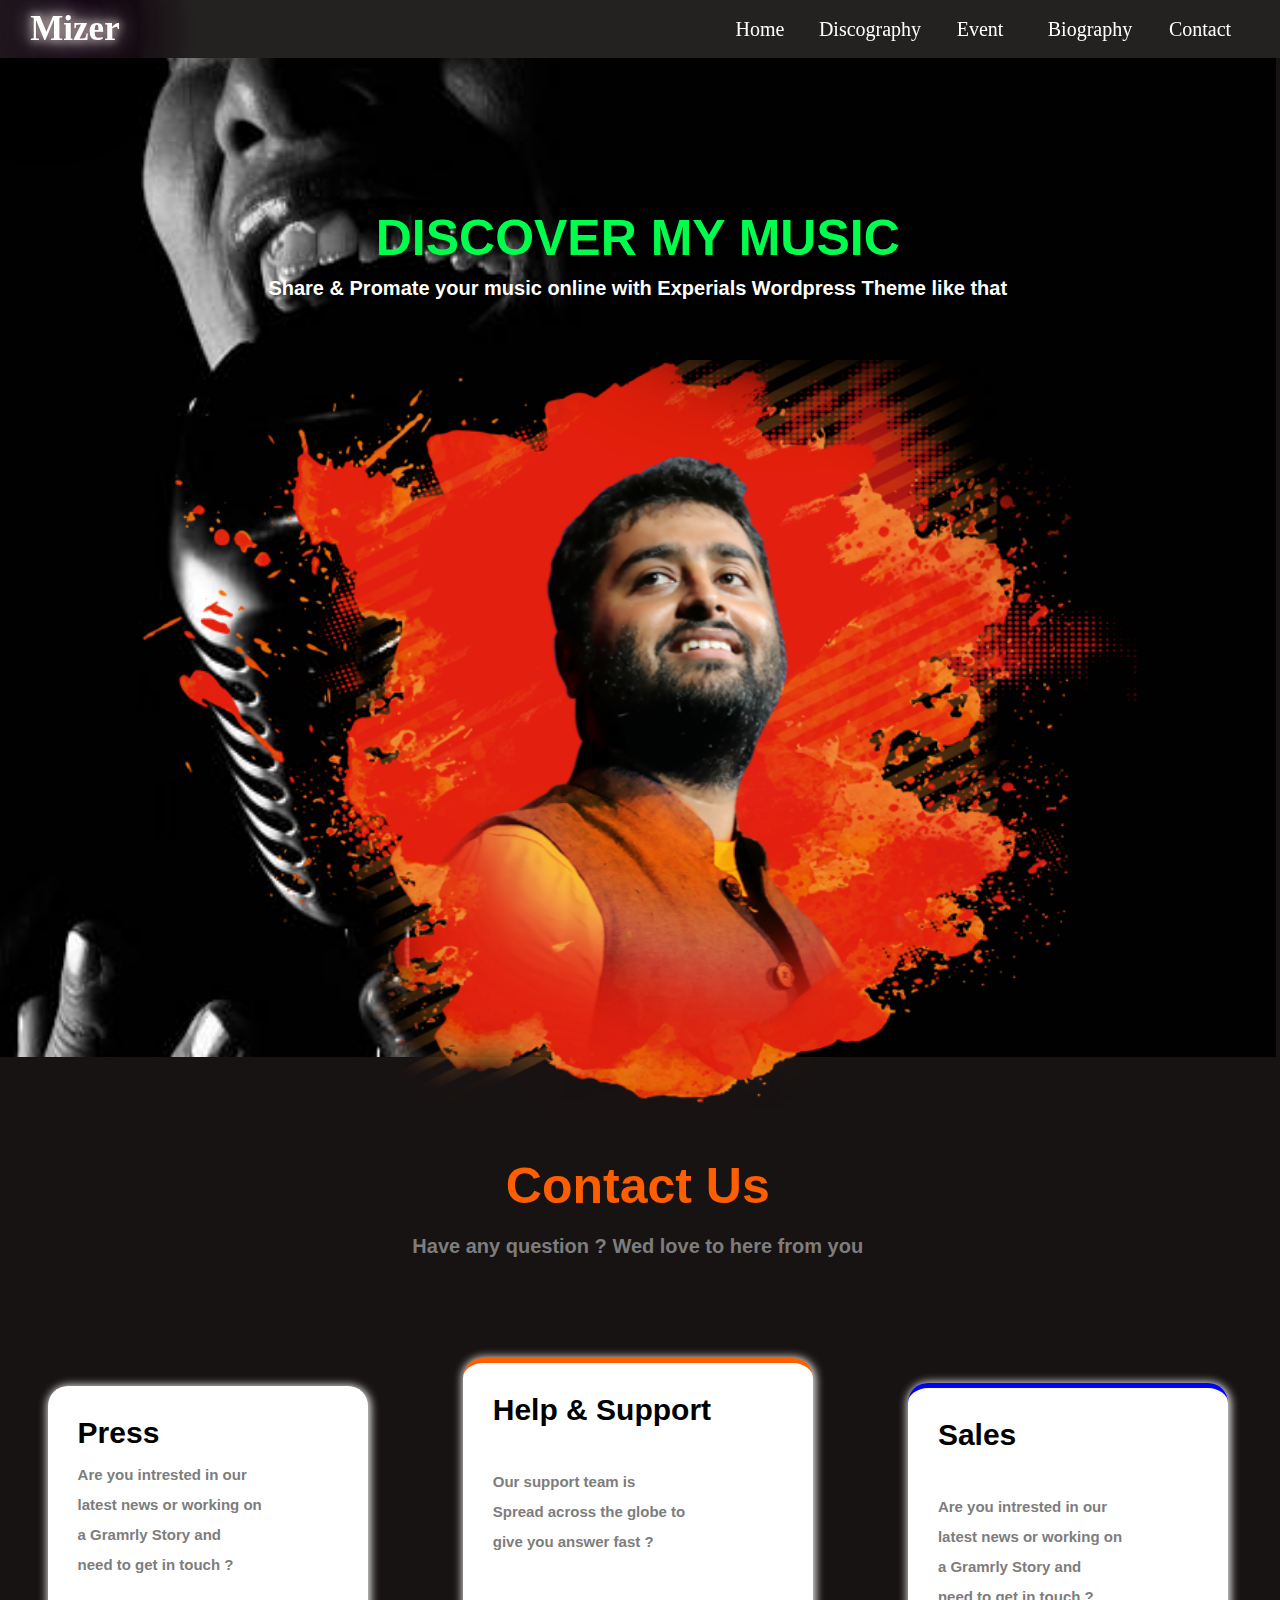
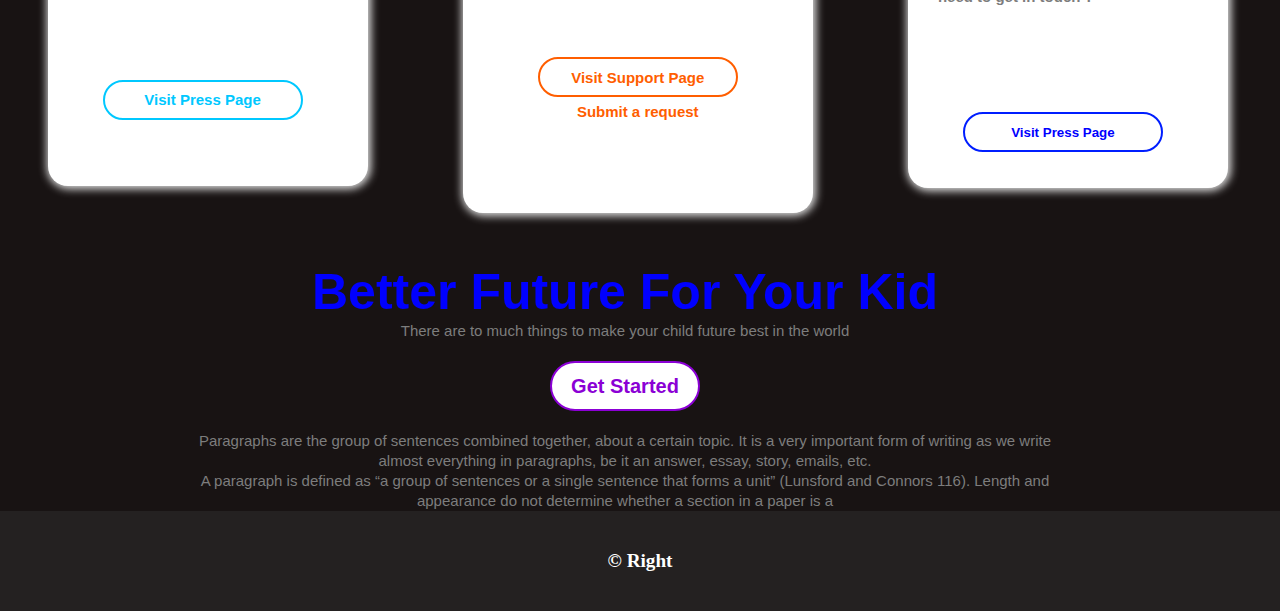
<file: index.html>
<!DOCTYPE html>
<html lang="en">

<head>
    <meta charset="UTF-8">
    <meta http-equiv="X-UA-Compatible" content="IE=edge">
    <meta name="viewport" content="width=device-width, initial-scale=1.0">
    <title>Mizer</title>
    
    <link rel="stylesheet" href="home.css">
    <link rel="stylesheet" href="responsive.css">
</head>

<body>
    <header>
        <div class="nav">
            <div class="bar">
                <div class="logo">
                    <a href="index.html">
                        <h1>Mizer</h1>
                    </a>
                </div>
                <div class="options">
                    <ul>
                        <li><a href="index.html">Home</a></li>
                        <li><a href="discography.html">Discography</a></li>
                        <li><a href="event.html">Event</a></li>
                        <li><a href="biography.html">Biography</a></li>
                        <li><a href="contact.html">Contact</a></li>
                    </ul>
                </div>
            </div>
        </div>
    </header>
    <main>
        <div class="bg">
            <div class="back">
            <div class="textarea">
                <div class="text1">DISCOVER MY MUSIC
                    <div class="smalltext">
                        <p>Share & Promate your music online with Experials Wordpress Theme like that</p>
                    </div>
                </div>
            </div>
            <div class="image">
                <img src="images/its for you miscoder.png" alt="" width="1000px">
            </div>
        </div>
            <div class="contact">
                <h1>Contact Us</h1>

                <h3>Have any question ? Wed love to here from you</h3>

                <div class="const">
                    <div class="sugession1">
                        <h1>Press</h1>
                        <p>Are you intrested in our <br>latest news or working on <br>
                            a Gramrly Story and <br>need to get in touch ?
                        </p>
                        <button class="visit-press"> Visit Press Page</button>
                    </div>
                    <div class="sugession2">
                        <h1>Help & Support</h1>
                        <p>Our support team is <br>
                            Spread across the globe to <br>give you answer fast ?
                        </p>
                        <button class="visit-press"> Visit Support Page</button>
                        <p>Submit a request</p>

                    </div>
                    <div class="sugession3">
                        <h1>Sales</h1>
                        <p>Are you intrested in our <br>latest news or working on <br>
                            a Gramrly Story and <br>need to get in touch ?
                        </p>
                        <button class="visit-press"> Visit Press Page</button>
                    </div>
                </div>
            </div>
            <div class="future">
                <h1>Better Future For Your Kid </h1>
                <p>There are to much things to make your child future best in the world</p>
                <button> Get Started</button>
                <p>
                    Paragraphs are the group of sentences combined together, about a certain topic. It is a very
                    important
                    form of writing as we write almost everything in paragraphs, be it an answer, essay, story, emails,
                    etc.
                    <br>
                    A paragraph is defined as “a group of sentences or a single sentence that forms a unit” (Lunsford
                    and
                    Connors 116). Length and appearance do not determine whether a section in a paper is a <br>

                </p>
            </div>
        </div>
       
    </main>
    <footer><h4>
        © Right
    </h4>
    </footer>
</body>

</html>
</file>
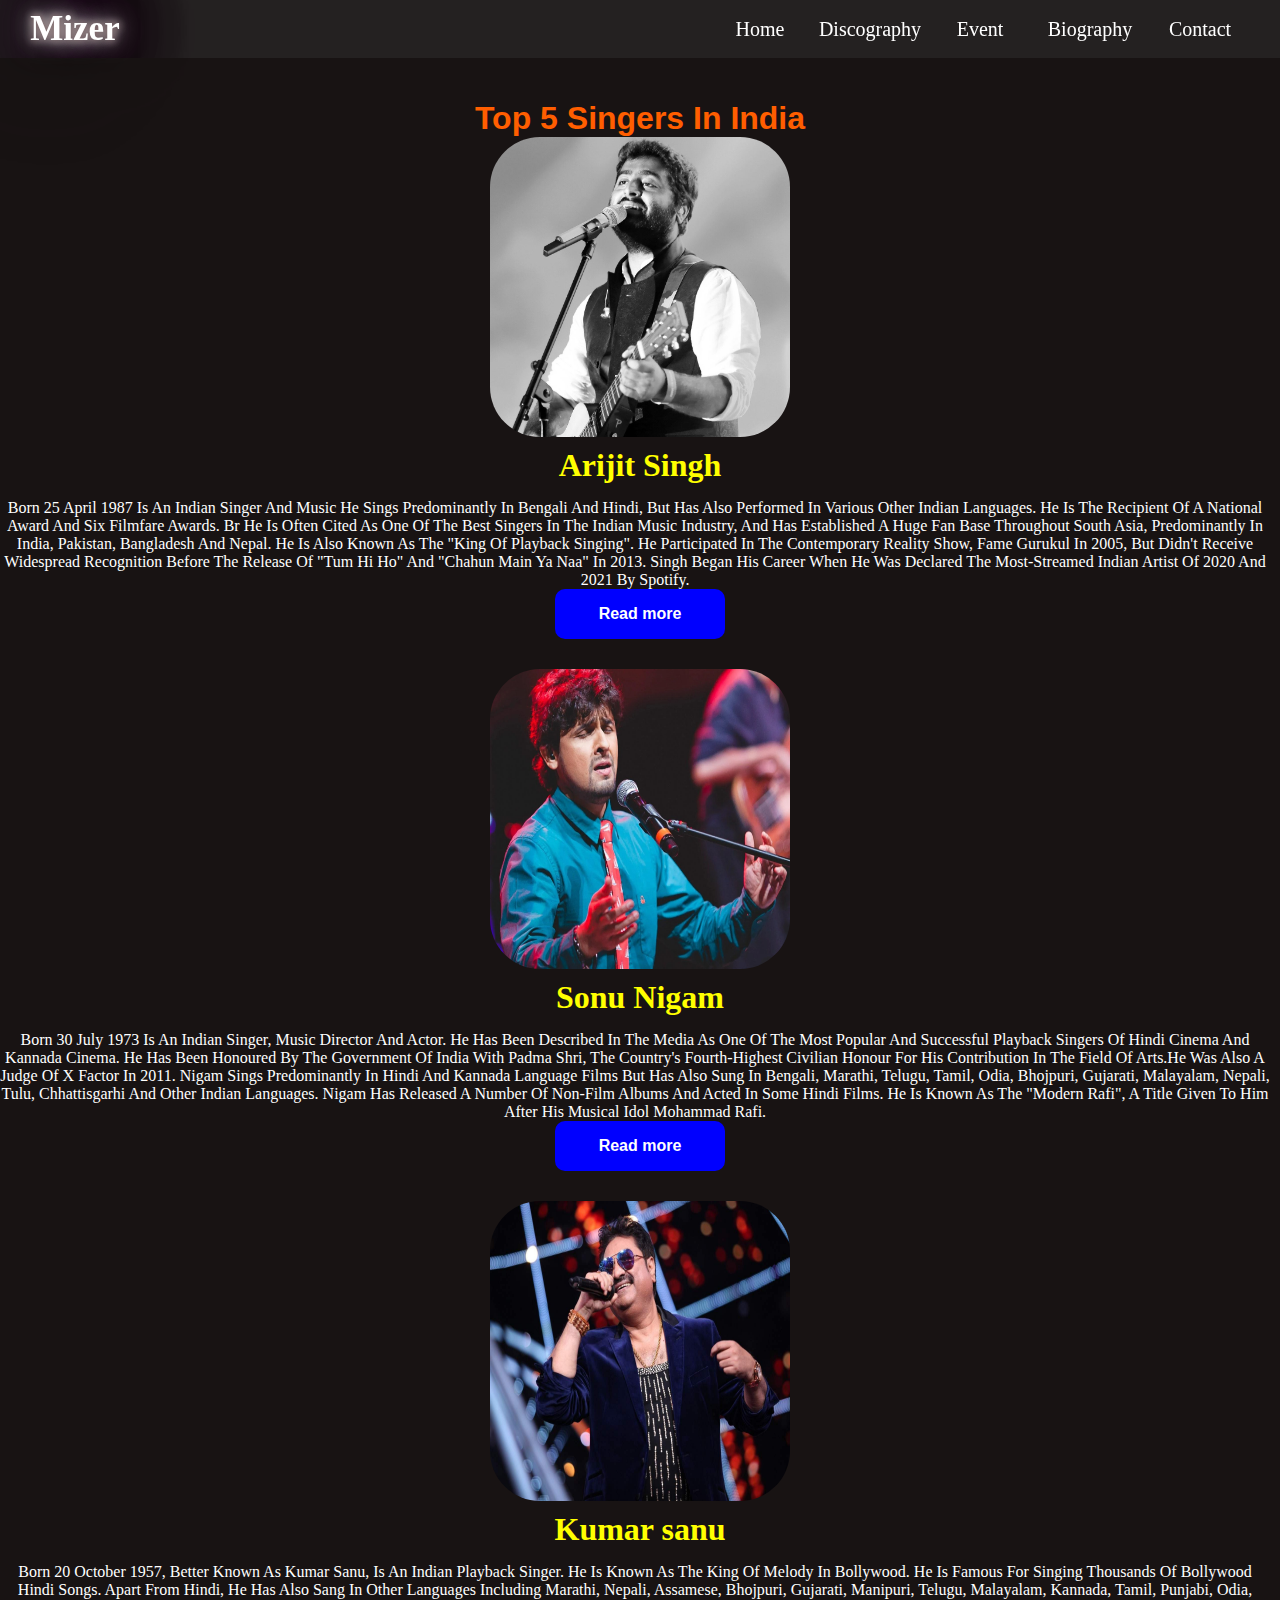
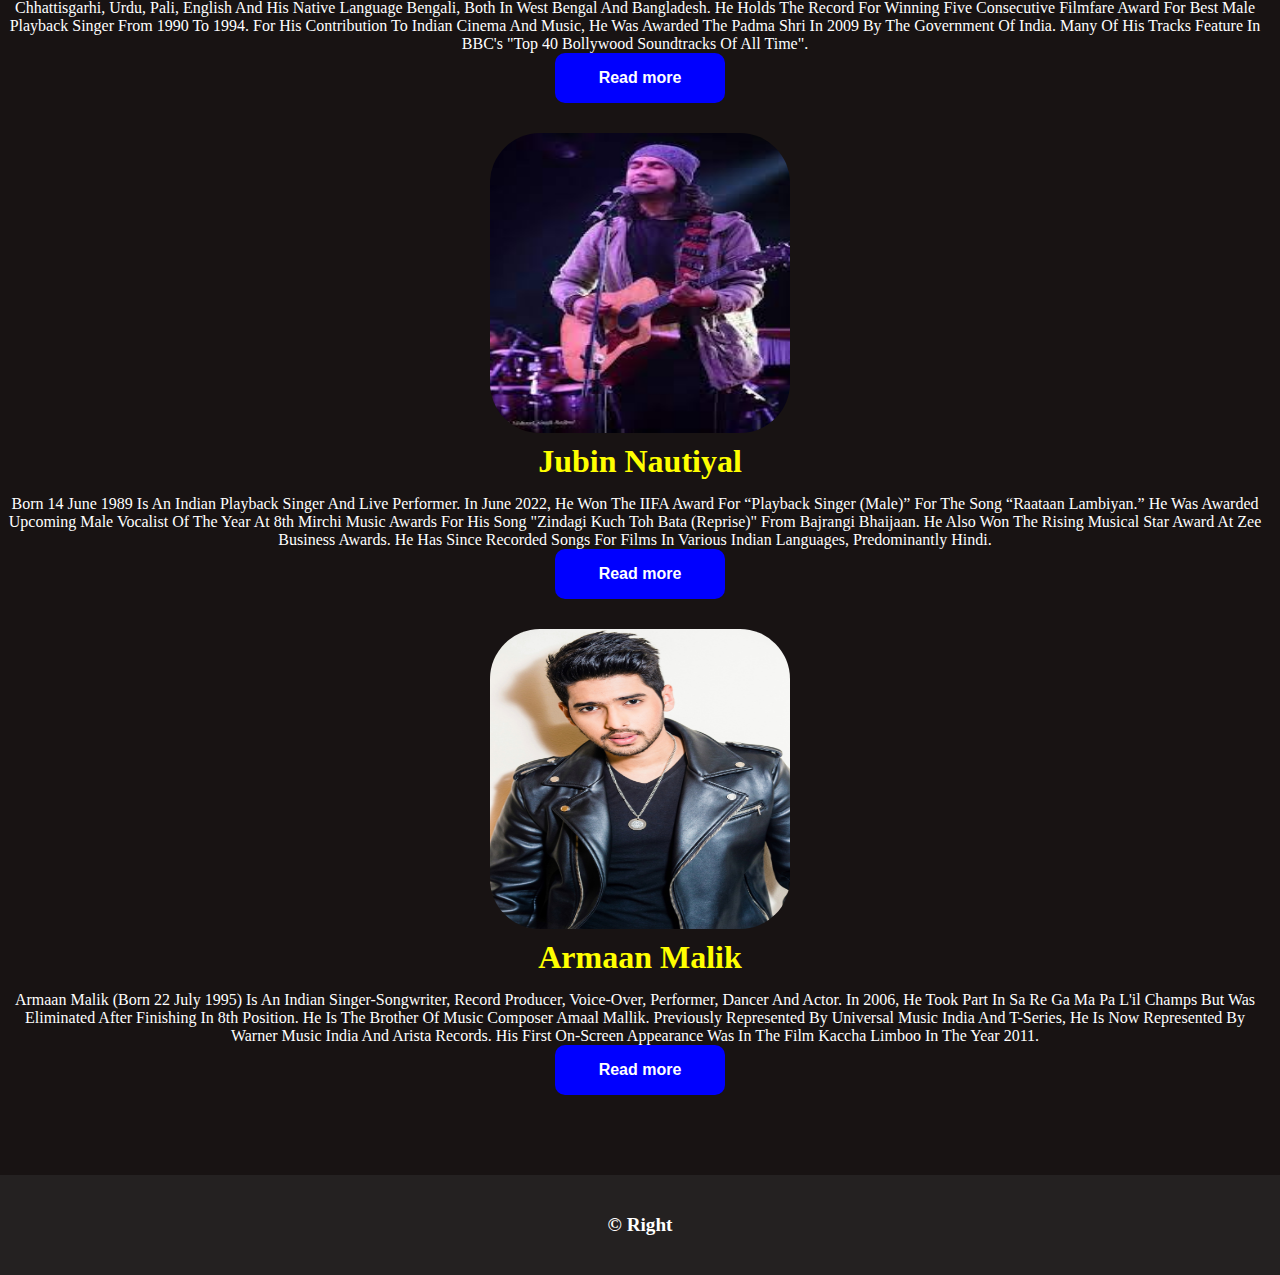
<file: biography.html>
<!DOCTYPE html>
<html lang="en">

<head>
    <meta charset="UTF-8">
    <meta http-equiv="X-UA-Compatible" content="IE=edge">
    <meta name="viewport" content="width=device-width, initial-scale=1.0">
    <title> Mizer</title>

    <link rel="stylesheet" href="biography.css">
    <link rel="stylesheet" href="responsive.css">
</head>

<body>
    <header>
        <div class="nav">
            <div class="bar">
                <div class="logo">
                    <a href="home.html">
                        <h1>Mizer</h1>
                    </a>
                </div>
                <div class="options">
                    <ul>
                        <li><a href="home.html">Home</a></li>
                        <li><a href="discography.html">Discography</a></li>
                        <li><a href="event.html">Event</a></li>
                        <li><a href="biography.html">Biography</a></li>
                        <li><a href="contact.html">Contact</a></li>
                    </ul>
                </div>
            </div>
        </div>
    </header>
    <main>

        <div class="m">
            <h1> Top 5 Singers In India </h1>
        </div>

        <div class="main">
            <div class="maincontext">
                <div class="indian">
                    <div class="box1">
                        <img src="images/Arijit singh 1.jpg" alt="">
                    </div>
                    <div class="box2">
                        <h1>Arijit Singh</h1>
                        <p> born 25 April 1987 is an Indian singer and music He sings predominantly in Bengali and
                            Hindi,
                            but has also performed in various other Indian languages. He is the recipient of a National
                            Award and six Filmfare Awards. br
                            He is often cited as one of the best singers in the Indian music industry, and has
                            established a
                            huge fan base throughout South Asia, predominantly in India, Pakistan, Bangladesh and Nepal.
                            He
                            is also known as the "King of Playback Singing".
                            he participated in the contemporary reality show, Fame Gurukul in 2005, but didn't receive
                            widespread recognition before the release of "Tum Hi Ho" and "Chahun Main Ya Naa" in 2013.
                            Singh began his career when He was declared the most-streamed Indian artist of 2020 and 2021
                            by
                            Spotify. </p>
                        <button><a href="https://open.spotify.com/artist/4YRxDV8wJFPHPTeXepOstw">Read more

                            </a>
                        </button>

                    </div>
                </div>
                <div class="indian">
                    <div class="box1">
                        <img src="images/sonunigam 01.jpg" alt="">
                    </div>
                    <div class="box2">
                        <h1>Sonu Nigam</h1>
                        <p> born 30 July 1973 is an Indian singer, music director and actor. He has been described in
                            the
                            media as one of the most popular and successful playback singers of Hindi Cinema and Kannada
                            Cinema. He has been honoured by the Government of India with Padma Shri, the country's
                            fourth-highest civilian honour for his contribution in the field of arts.He was also a judge
                            of
                            X factor in 2011.

                            Nigam sings predominantly in Hindi and Kannada language films but has also sung in Bengali,
                            Marathi, Telugu, Tamil, Odia, Bhojpuri, Gujarati, Malayalam, Nepali, Tulu, Chhattisgarhi and
                            other Indian languages.
                            Nigam has released a number of non-film albums and acted in some Hindi films. He is known as
                            the
                            "Modern Rafi", a title given to him after his musical idol Mohammad Rafi.</p>
                        <button><a href="https://www.deezer.com/en/artist/70075">Read more

                            </a>
                        </button>

                    </div>
                </div>
                <div class="indian">
                    <div class="box1">
                        <img src="images/kumar sanu.png" alt="">
                    </div>
                    <div class="box2">
                        <h1>Kumar sanu</h1>
                        <p>born 20 October 1957, better known as Kumar Sanu, is an Indian playback singer. He is known
                            as
                            the King of Melody in Bollywood. He is famous for singing thousands of Bollywood Hindi
                            songs.
                            Apart from Hindi, he has also sang in other languages including Marathi, Nepali, Assamese,
                            Bhojpuri, Gujarati, Manipuri, Telugu, Malayalam, Kannada, Tamil, Punjabi, Odia,
                            Chhattisgarhi,
                            Urdu, Pali, English and his native language Bengali, both in West Bengal and Bangladesh. He
                            holds the record for winning five consecutive Filmfare Award for Best Male Playback Singer
                            from
                            1990 to 1994. For his contribution to Indian cinema and music, he was awarded the Padma Shri
                            in
                            2009 by the Government of India. Many of his tracks feature in BBC's "Top 40 Bollywood
                            Soundtracks of all time".</p>
                        <button><a href="https://gaana.com/artist/kumar-sanu/albums">Read more

                            </a>
                        </button>

                    </div>
                </div>
                <div class="indian">
                    <div class="box1">
                        <img src="images/jubin.jpg" alt="">
                    </div>
                    <div class="box2">
                        <h1>Jubin Nautiyal</h1>
                        <p> born 14 June 1989 is an Indian playback singer and live performer. In June 2022, he won the
                            IIFA
                            award for “Playback Singer (Male)” for the song “Raataan Lambiyan.” He was awarded Upcoming
                            Male
                            Vocalist of the Year at 8th Mirchi Music Awards for his song "Zindagi Kuch Toh Bata
                            (Reprise)"
                            from Bajrangi Bhaijaan. He also won the Rising Musical Star Award at Zee Business Awards. He
                            has
                            since recorded songs for films in various Indian languages, predominantly Hindi. </p>
                        <button><a href="https://in.resso.com/artist/Jubin-Nautiyal-6570671309661935618">Read more

                            </a>
                        </button>

                    </div>
                </div>
                <div class="indian">
                    <div class="box1">
                        <img src="images/Armaan-Malik-1.jpg" alt="">
                    </div>
                    <div class="box2">
                        <h1>Armaan Malik</h1>
                        <p> Armaan Malik (born 22 July 1995) is an Indian singer-songwriter, record producer,
                            voice-over,
                            performer, dancer and actor. In 2006, he took part in Sa Re Ga Ma Pa L'il Champs but was
                            eliminated after finishing in 8th position. He is the brother of music composer Amaal
                            Mallik.
                            Previously represented by Universal Music India and T-Series, he is now represented by
                            Warner
                            Music India and Arista Records. His first on-screen appearance was in the film Kaccha Limboo
                            in
                            the year 2011.</p>
                        <button><a href="https://in.resso.com/artist/Jubin-Nautiyal-6570671309661935618">Read more

                            </a>
                        </button>


                    </div>
                </div>
            </div>
        </div>
    </main>
    <footer>
        <h4>
            © Right
        </h4>
    </footer>
</body>
</body>

</html>
</file>
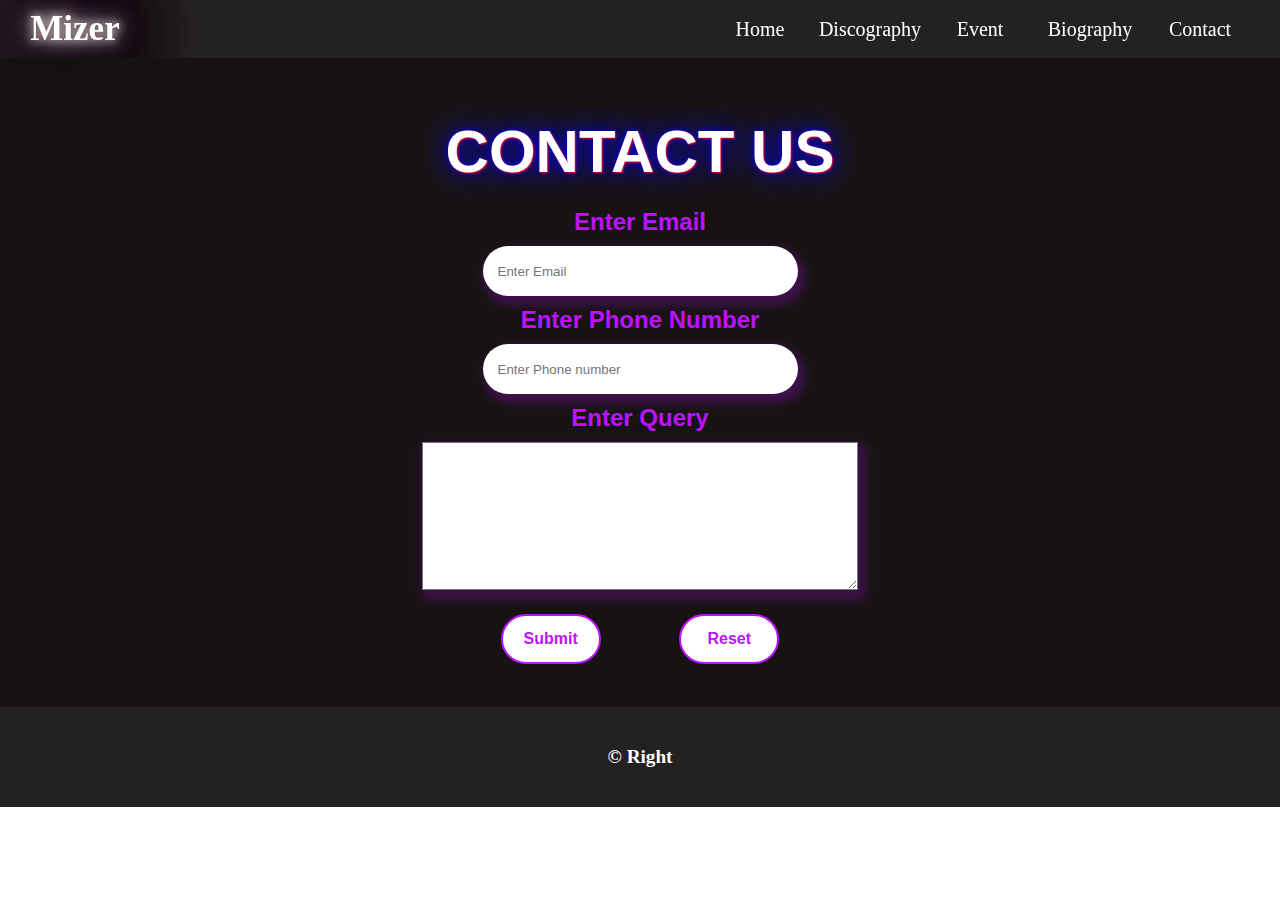
<file: contact.html>
<!DOCTYPE html>
<html lang="en">

<head>
    <meta charset="UTF-8">
    <meta http-equiv="X-UA-Compatible" content="IE=edge">
    <meta name="viewport" content="width=device-width, initial-scale=1.0">
    <title>Mizer</title>

    <link rel="stylesheet" href="contact.css">
    <link rel="stylesheet" href="responsive.css">
</head>

<body>
    <header>
        <div class="nav">
            <div class="bar">
                <div class="logo">
                    <a href="home.html">
                        <h1>Mizer</h1>
                    </a>
                </div>
                <div class="options">
                    <ul>
                        <li><a href="home.html">Home</a></li>
                        <li><a href="discography.html">Discography</a></li>
                        <li><a href="event.html">Event</a></li>
                        <li><a href="biography.html">Biography</a></li>
                        <li><a href="contact.html">Contact</a></li>
                    </ul>
                </div>
            </div>
        </div>
    </header>
    <main>
        <div class="contactus">
            <h1>contact us</h1>
        </div>
        <div class="form">
            <form action="form.java">
                
                <div class="email">
                    <h2>Enter Email</h2>
                    <input type="email" placeholder="Enter Email">
                </div>
                <div class="phone">
                    <h2>Enter Phone Number</h2>
                    <input type="number" placeholder="Enter Phone number">
                </div>
                <div class="text">
                    <h2>Enter Query</h2>
                    <textarea name="Query" id="query1" cols="30" rows="10"></textarea>
                </div>
                <div class="submit">
                    <input type="submit">
                    <input type="reset">
                </div>
            </form>
        </div>
    </main>
    <footer><h4>
        © Right
    </h4>
    </footer>
</body>

</html>
</file>
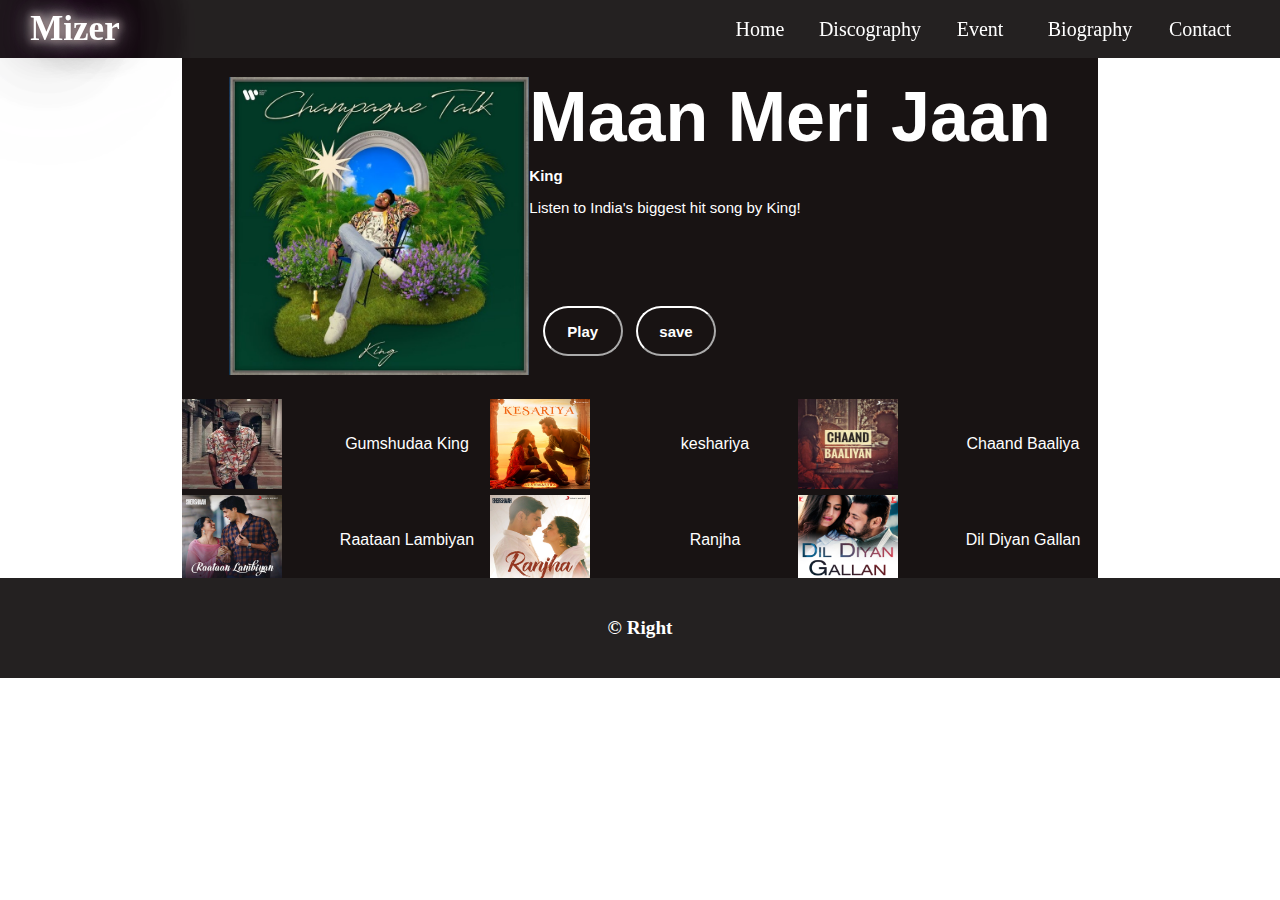
<file: discography.html>
<!DOCTYPE html>
<html lang="en">

<head>
    <meta charset="UTF-8">
    <meta http-equiv="X-UA-Compatible" content="IE=edge">
    <meta name="viewport" content="width=device-width, initial-scale=1.0">
    <title>Mizer</title>
    <link rel="stylesheet" href="discography.css">
    <link rel="stylesheet" href="responsive.css">
</head>

<body>
    <header>
        <div class="nav">
            <div class="bar">
                <div class="logo">
                    <a href="home.html">
                        <h1>Mizer</h1>
                    </a>
                </div>
                <div class="options">
                    <ul>
                        <li><a href="home.html">Home</a></li>
                        <li><a href="discography.html">Discography</a></li>
                        <li><a href="event.html">Event</a></li>
                        <li><a href="biography.html">Biography</a></li>
                        <li><a href="contact.html">Contact</a></li>
                    </ul>
                </div>
            </div>
        </div>
    </header>
    <main>
        <div class="frame">
            <div class="mainplay">
                <div class="image1">
                    <img src="images/maxresdefault.jpg" alt="" width="300px">
                </div>
                <div class="textplay">
                    <h1>Maan Meri Jaan</h1>
                    <h4>King</h4>
                    <p>Listen to India's biggest hit song by King!</p>
                    <div class="playbutton">
                        <button class="play">Play</button>
                        <button class="save">save</button>
                    </div>
                </div>
            </div>
            <div class="otherlist">
                <div class="list">

                    <img src="images/maxresdefault (1).jpg" alt="" width="100px" height="90px">

                    <p>Gumshudaa King</p>
                </div>
                <div class="list">
                    <img src="images/keshariya.jfif" alt="" width="100px" height="90px">
                    <p>keshariya</p>
                </div>
                <div class="list">
                    <img src="images/chaand.jpg" alt="" width="100px" height="90px">
                    <p>Chaand Baaliya</p>
                </div>
                <div class="list">
                    <img src="images/raat.png" alt="" width="100px" height="90px">
                    <p>Raataan Lambiyan</p>
                </div>
                <div class="list">
                    <img src="images/ranjha.jpg" alt="" width="100px" height="90px">
                    <p>Ranjha</p>
                </div>
                <div class="list">
                    <img src="images/dil.jpg" alt="" width="100px" height="90px">
                    <p>Dil Diyan Gallan</p>
                </div>
            </div>
        </div>
    </main>
    <footer>
        <h4>
            © Right
        </h4>
    </footer>
</body>

</html>
</file>
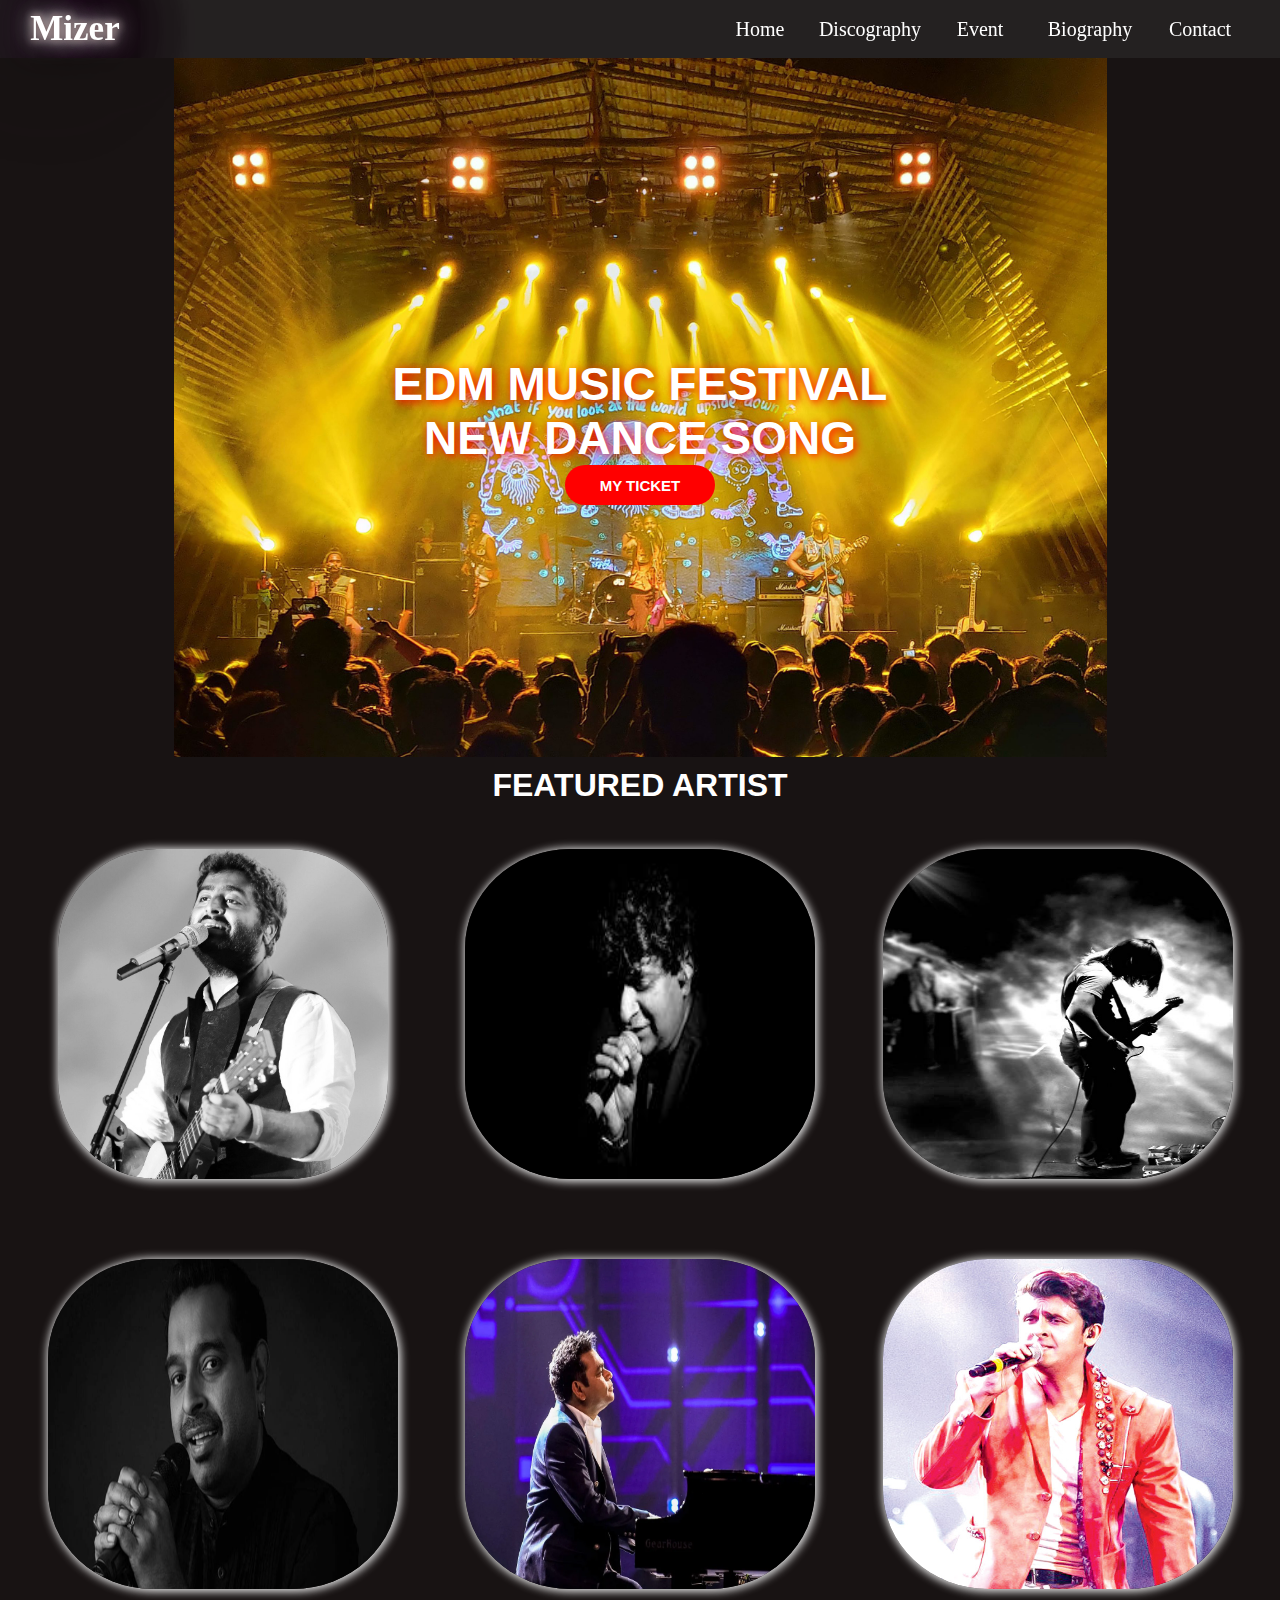
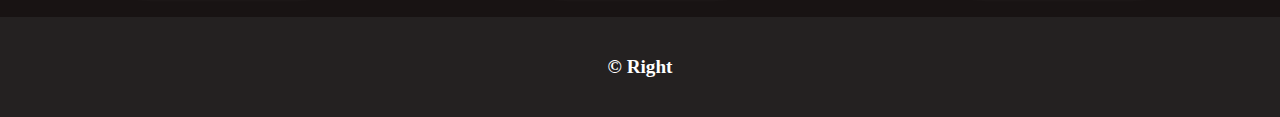
<file: event.html>
<!DOCTYPE html>
<html lang="en">

<head>
    <meta charset="UTF-8">
    <meta http-equiv="X-UA-Compatible" content="IE=edge">
    <meta name="viewport" content="width=device-width, initial-scale=1.0">
    <title>Mizer</title>

    <link rel="stylesheet" href="event.css">
    <link rel="stylesheet" href="responsive.css">
</head>

<body>
    <header>
        <div class="nav">
            <div class="bar">
                <div class="logo">
                    <a href="home.html">
                        <h1>Mizer</h1>
                    </a>
                </div>
                <div class="options">
                    <ul>
                        <li><a href="home.html">Home</a></li>
                        <li><a href="discography.html">Discography</a></li>
                        <li><a href="event.html">Event</a></li>
                        <li><a href="biography.html">Biography</a></li>
                        <li><a href="contact.html">Contact</a></li>
                    </ul>
                </div>
            </div>
        </div>
    </header>
    <main>
        <div class="m1">
            <h1>EDM MUSIC FESTIVAL<br>NEW DANCE SONG</h1>
            <button class="myticket">MY TICKET</button>
        </div>
        <div class="feature-artist">
            <h1>FEATURED ARTIST</h1>
            <div class="images">
                <div class="box">
                    <img src="images/Arijit singh 1.jpg" alt=""   height="330px">
                </div>
                <div class="box">
                    <img src="images/kk.jpg" alt="" width="350px"  height="330px">
                </div>
                <div class="box">
                    <img src="images/singer1.jpg" alt="" width="350px"  height="330px">
                </div>
            </div>
            <div class="images">
                <div class="box">
                    <img src="images/shankar-mahadevan-1200.jpg" alt="" width="350px"  height="330px">
                </div>
                <div class="box">
                    <img src="images/ar-rahman.jpg" alt="" width="350px"  height="330px">
                </div>
                <div class="box">
                    <img src="images/sonu_nigam.jpg" alt="" width="350px"  height="330px">
                </div>
            </div>
        </div>
    </main>
    <footer><h4>
        © Right
    </h4>
    </footer>
</body>
</body>

</html>
</file>
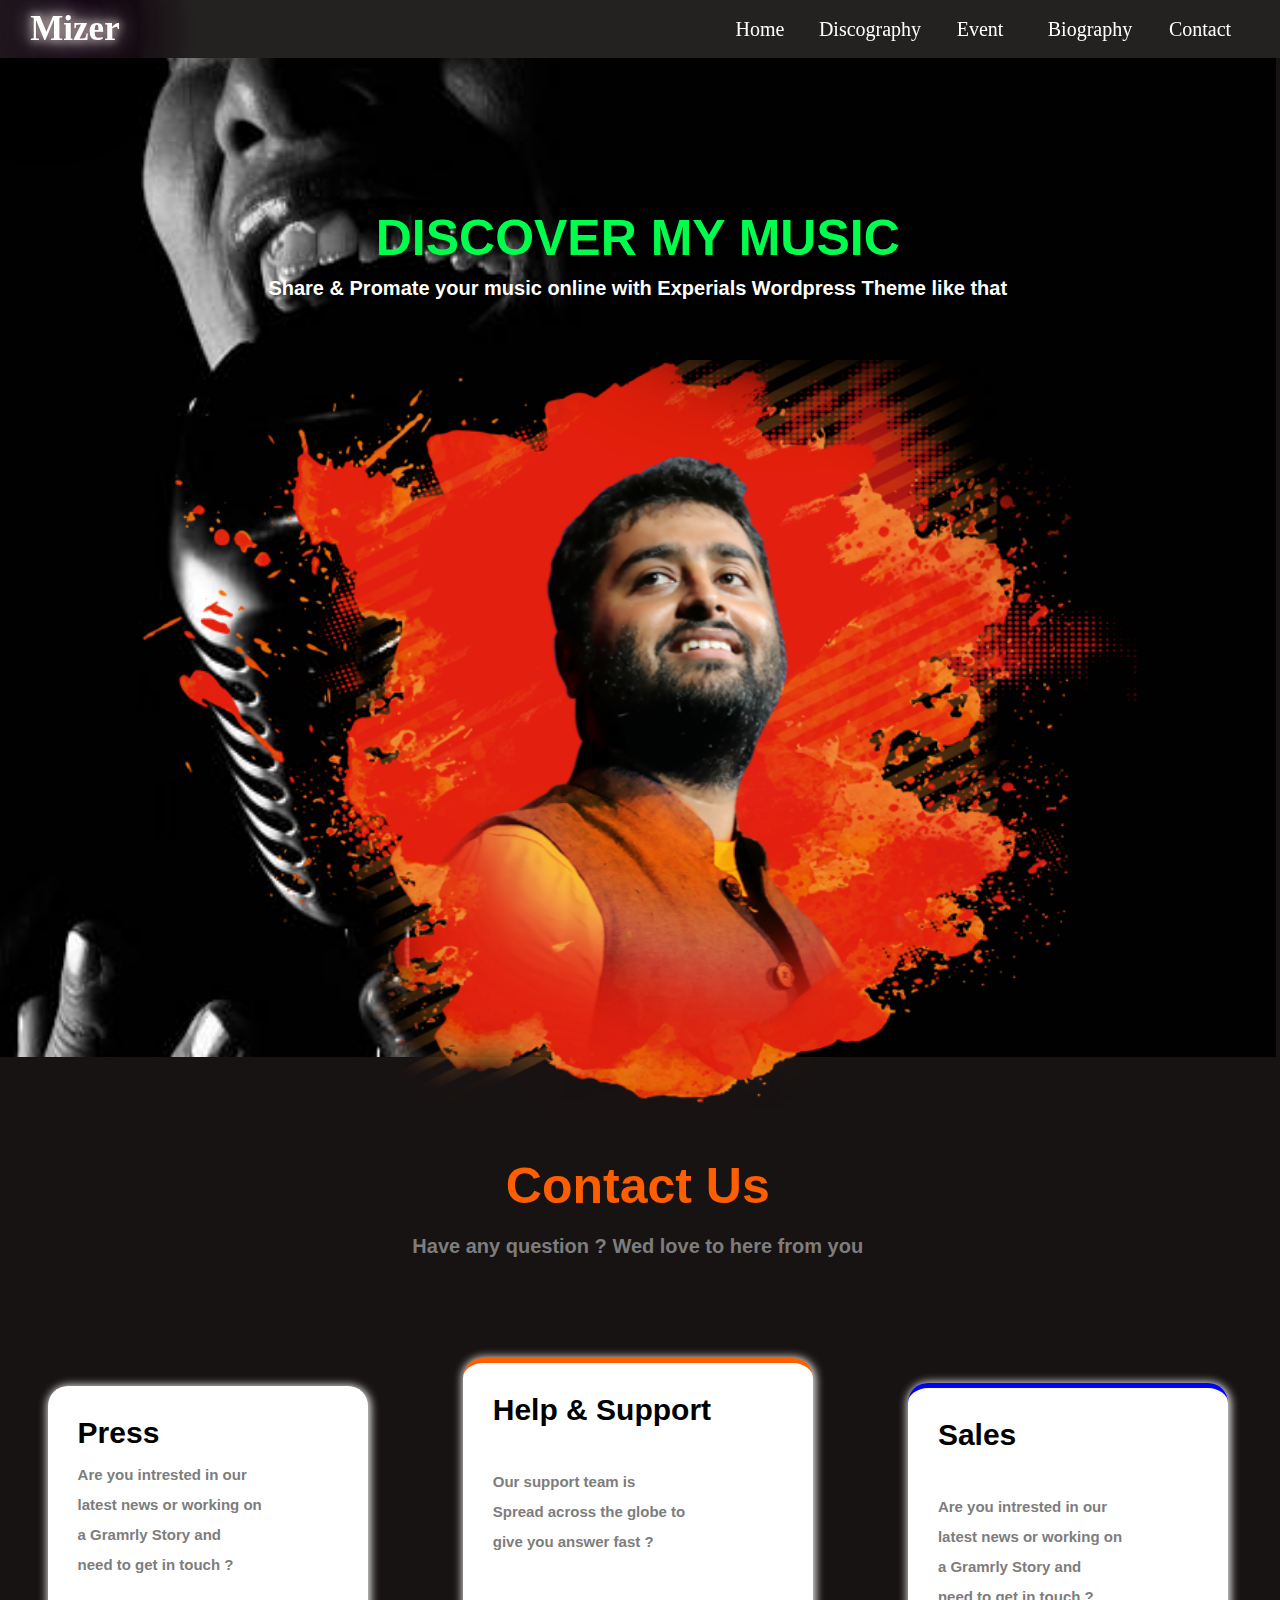
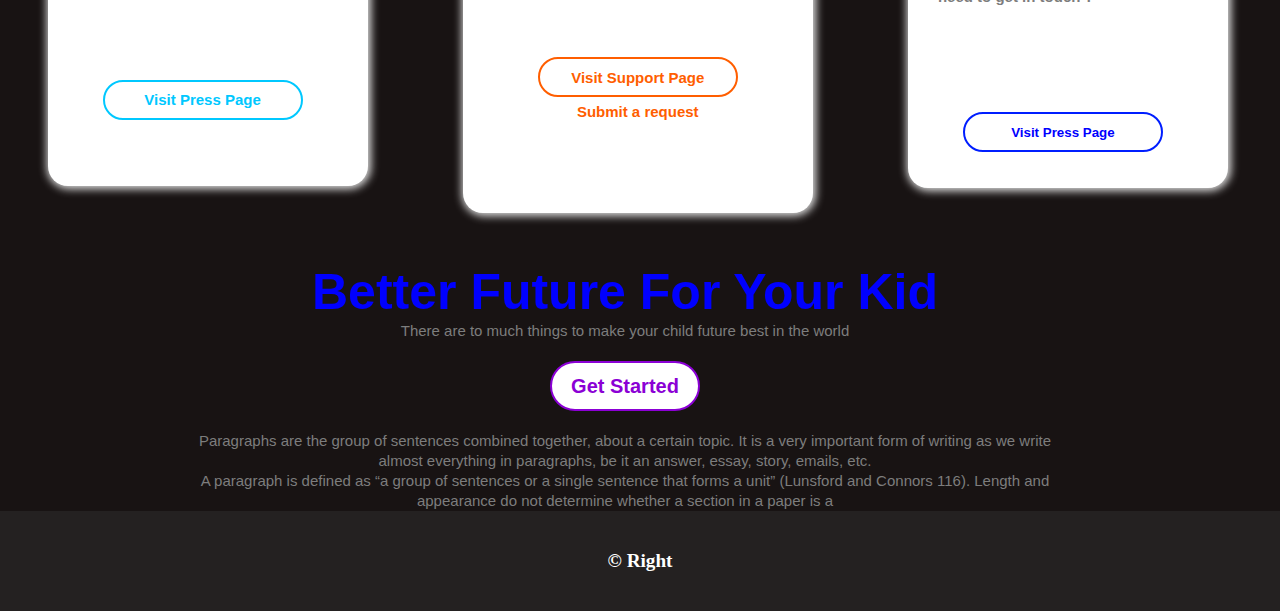
<file: home.html>
<!DOCTYPE html>
<html lang="en">

<head>
    <meta charset="UTF-8">
    <meta http-equiv="X-UA-Compatible" content="IE=edge">
    <meta name="viewport" content="width=device-width, initial-scale=1.0">
    <title>Mizer</title>
    
    <link rel="stylesheet" href="home.css">
    <link rel="stylesheet" href="responsive.css">
</head>

<body>
    <header>
        <div class="nav">
            <div class="bar">
                <div class="logo">
                    <a href="home.html">
                        <h1>Mizer</h1>
                    </a>
                </div>
                <div class="options">
                    <ul>
                        <li><a href="home.html">Home</a></li>
                        <li><a href="discography.html">Discography</a></li>
                        <li><a href="event.html">Event</a></li>
                        <li><a href="biography.html">Biography</a></li>
                        <li><a href="contact.html">Contact</a></li>
                    </ul>
                </div>
            </div>
        </div>
    </header>
    <main>
        <div class="bg">
            <div class="back">
            <div class="textarea">
                <div class="text1">DISCOVER MY MUSIC
                    <div class="smalltext">
                        <p>Share & Promate your music online with Experials Wordpress Theme like that</p>
                    </div>
                </div>
            </div>
            <div class="image">
                <img src="images/its for you miscoder.png" alt="" width="1000px">
            </div>
        </div>
            <div class="contact">
                <h1>Contact Us</h1>

                <h3>Have any question ? Wed love to here from you</h3>

                <div class="const">
                    <div class="sugession1">
                        <h1>Press</h1>
                        <p>Are you intrested in our <br>latest news or working on <br>
                            a Gramrly Story and <br>need to get in touch ?
                        </p>
                        <button class="visit-press"> Visit Press Page</button>
                    </div>
                    <div class="sugession2">
                        <h1>Help & Support</h1>
                        <p>Our support team is <br>
                            Spread across the globe to <br>give you answer fast ?
                        </p>
                        <button class="visit-press"> Visit Support Page</button>
                        <p>Submit a request</p>

                    </div>
                    <div class="sugession3">
                        <h1>Sales</h1>
                        <p>Are you intrested in our <br>latest news or working on <br>
                            a Gramrly Story and <br>need to get in touch ?
                        </p>
                        <button class="visit-press"> Visit Press Page</button>
                    </div>
                </div>
            </div>
            <div class="future">
                <h1>Better Future For Your Kid </h1>
                <p>There are to much things to make your child future best in the world</p>
                <button> Get Started</button>
                <p>
                    Paragraphs are the group of sentences combined together, about a certain topic. It is a very
                    important
                    form of writing as we write almost everything in paragraphs, be it an answer, essay, story, emails,
                    etc.
                    <br>
                    A paragraph is defined as “a group of sentences or a single sentence that forms a unit” (Lunsford
                    and
                    Connors 116). Length and appearance do not determine whether a section in a paper is a <br>

                </p>
            </div>
        </div>
       
    </main>
    <footer><h4>
        © Right
    </h4>
    </footer>
</body>

</html>
</file>
<file: home.css>
* {
  margin:0;
  padding: 0;
}

.nav {
  margin: auto;
  /* width: 1366px; */
  width: 100%;
  /* height: 60px; */
  /* background-color: rgba(255, 51, 0, 0.4); */
  background-color: rgb(36, 33, 33);
  position: fixed;
  display: flex;
  justify-content: center;
  z-index: 9;
  /* border: 2px solid green; */
}
.bar {
  width: 1366px;
  display: flex;
  align-items: center;
  justify-content: space-between;
}
.logo {
  display: flex;
  align-items: center;
  justify-content: center;
  width: 150px;
  /* border: 2px solid red; */
}
.logo a h1 {
  /* border: 2px solid rebeccapurple; */
  height: 58px;
  width: 200px;
  color: rgb(255, 255, 255);
  font-size: 35px;
  font-weight: bold;
  /* padding: 2px 0px 0px 100px; */
  font-family: cursive;
  text-align: center;
  cursor: pointer;
  display: flex;
  justify-content: center;
  align-items: center;
}
.logo a {
  color: white;
}
.logo :hover {
  color: rgb(255, 255, 255);
  font-size: 35px;
  font-weight: bold;
  /* padding: 10px 0px 0px 100px; */
  font-family: cursive;
  text-align: center;
  cursor: pointer;
  text-shadow: 0 0 7px rgb(97, 65, 65), 0 0 10px #fff, 0 0 21px #fff,
    0 0 42px #342e36, 0 0 82px #262327, 0 0 92px #38343a, 0 0 102px #bc13fe,
    0 0 151px #111011;
}
.options {
  /* border: 2px solid green; */
  /* height: 50px; */

  display: flex;
  justify-content: space-between;
}
.options ul {
  height: 58px;
  width: 600px;
  display: flex;
  justify-content: center;
  /* border: 1px solid red; */
}
.options ul li {
  padding: 0 5px;
  width: 100px;
  list-style: none;
  display: flex;
  align-items: center;
  justify-content: center;
  /* border:1px solid #ffffff; */
}
.options ul li a {
  text-decoration: none;
  font-size: 20px;
  color: #ffffff;
}
a {
  text-decoration: none;
}
.options ul li a:hover {
  text-decoration: none;
  color: #fff;
  /* font-size: larger; */
  text-shadow: 0 0 7px #fff, 0 0 10px #fff, 0 0 21px #fff, 0 0 42px #9d1ad1,
    0 0 82px #bc13fe, 0 0 92px #bc13fe, 0 0 102px #bc13fe, 0 0 151px #bc13fe;
}

/* ++++++++++++++++++++++++++++++++++++++++++++++++++++++++++++++++++++ */
main {
  transform: translateY(50px);
  background-color: rgb(24, 19, 19);
}
.bg {
  /* overflow-x: hidden; */
  /* border: 2px solid red; */
  /* width: 1350px; */
  width: 99.65%;
  /* height: 1000px; */
  background-image: url(images/singer2.jpg);
  background-repeat: no-repeat;
  background-size: 1400px;
  background-position: top center;
  animation-name: images;
  animation-duration: 10s;
  animation-direction: alternate;
  animation-iteration-count: infinite;
  animation-timing-function: ease-in-out;
}
/* @keyframes images {
  from {
    background-image: url(images/singer2.jpg);
  }
  to {
    background-image: url(images/arjit\ singh\ 2.jpg);
  }
} */
.textarea {
  height: 250px;
  /* border: 2px solid green; */
  display: flex;
  justify-content: center;
  align-items: flex-end;
}
.text1 {
  margin: 10px 0 0 0;
  /* border: 2px solid pink; */
  color: rgb(0, 255, 76);
  text-align: center;
  font-size: 50px;
  font-weight: bolder;
  font-family: Arial, Helvetica, sans-serif;
}
.text1 p {
  color: white;
  font-size: 20px;
  text-align: center;
  font-family: Arial, Helvetica, sans-serif;
  padding-top: 10px;
  /* border: 2px solid; */
}

.image {
  margin: auto;
  /* border: 2px solid blue; */
  padding-top: 60px;
}
.image img {
  margin: auto;
  /* border: 2px solid green; */
  display: flex;
  justify-content: center;
}

.contact {
  width: 100%;

  margin: 50px 0 0 0;
  /* border: 2px solid green; */
}
.contact h1 {
  /* border: 2px solid; */
  /* display: flex;
  justify-content: center; */
  font-size: 50px;
  text-transform: capitalize;
  font-size: 50px;
  color: rgb(255, 94, 0);
  font-family: Arial, Helvetica, sans-serif;
  text-align: center;
}
.contact h3 {
  /* border: 2px solid red; */
  text-align: center;
  font-size: 20px;
  font-weight: bolder;
  color: #7d7d7d;
  font-family: Arial, Helvetica, sans-serif;
  text-align: center;
  margin-bottom: 100px;
  margin-top: 20px;
}
.const {
  display: flex;
  padding-bottom: 50px;
}
.sugession1 {
  height: 400px;
  width: 320px;
  background-color: rgb(255, 255, 255);
  border-radius: 20px;
  box-shadow: 1px 1px 8px 2px rgb(226, 226, 226);
  margin: auto;
  /* border-top: 5px solid rgb(0, 200, 255); */
}
.sugession1 h1 {
  font-size: 30px;
  border: none;
  color: rgb(0, 0, 0);
  font-family: Arial, Helvetica, sans-serif;
  text-align: left;
  margin-left: 30px;
  margin-top: 30px;
}

.sugession1 p {
  font-size: 15px;
  font-weight: bolder;
  color: #7d7d7d;
  font-family: Arial, Helvetica, sans-serif;
  text-align: left;
  margin-bottom: 100px;
  margin-top: 10px;
  margin-left: 30px;
  line-height: 30px;
  justify-content: left;
}
.sugession1 .visit-press {
  background-color: #ffffff;
  color: rgb(0, 200, 255);
  width: 200px;
  height: 40px;
  font-size: 15px;
  font-weight: bolder;
  margin-left: 55px;
  border-radius: 40px;
  border: 2px solid rgb(0, 200, 255);
  cursor: pointer;
}
.sugession1 .visit-press:hover {
  background-color: rgb(0, 200, 255);
  color: rgb(255, 255, 255);
  width: 200px;
  height: 40px;
  /* font-size: 18px; */
  font-weight: bolder;
  /* margin-left: 55px; */
  border-radius: 40px;
  border: 2px solid rgb(0, 200, 255);
  cursor: pointer;
}
.sugession2 {
  height: 450px;
  width: 350px;
  background-color: rgb(255, 255, 255);
  border-radius: 20px;
  box-shadow: 1px 1px 8px 2px rgb(226, 226, 226);
  margin: auto;
  border-top: 5px solid rgb(255, 94, 0);
}

.sugession2 h1 {
  font-size: 30px;
  color: rgb(0, 0, 0);
  font-family: Arial, Helvetica, sans-serif;
  text-align: left;
  margin-left: 30px;
  margin-top: 30px;
  border: none;
}

.sugession2 p {
  font-size: 15px;
  font-weight: bolder;
  color: #7d7d7d;
  font-family: Arial, Helvetica, sans-serif;
  text-align: left;
  margin-bottom: 100px;
  margin-top: 40px;
  margin-left: 30px;
  line-height: 30px;
  justify-content: left;
}
.sugession2 .visit-press {
  background-color: #ffffff;
  color: rgb(255, 94, 0);
  width: 200px;
  height: 40px;
  display: flex;
  align-items: center;
  justify-content: center;
  text-align: center;
  font-size: 15px;
  font-weight: bolder;
  /* margin-left: 70px; */
  margin: auto;
  border-radius: 40px;
  border: 2px solid rgb(255, 94, 0);
  cursor: pointer;
}
.sugession2 .visit-press:hover {
  background-color: rgb(255, 94, 0);
  color: rgb(255, 255, 255);
  width: 200px;
  height: 40px;
  /* font-size: 18px; */
  font-weight: bolder;
  /* margin-left: 70px; */
  border-radius: 40px;
  border: 2px solid rgb(255, 94, 0);
  cursor: pointer;
}

.sugession2 :nth-child(4) {
  color: rgb(255, 94, 0);
  text-align: center;
  margin: 0;
}
.sugession3 {
  height: 400px;
  width: 320px;
  background-color: rgb(255, 255, 255);
  border-radius: 20px;
  box-shadow: 1px 1px 8px 2px rgb(226, 226, 226);
  margin: auto;
  border-top: 5px solid blue;
}

.sugession3 h1 {
  font-size: 30px;
  color: rgb(0, 0, 0);
  font-family: Arial, Helvetica, sans-serif;
  text-align: left;
  margin-left: 30px;
  margin-top: 30px;
  border: none;
}

.sugession3 p {
  font-size: 15px;
  font-weight: bolder;
  color: #7d7d7d;
  font-family: Arial, Helvetica, sans-serif;
  text-align: left;
  margin-bottom: 100px;
  margin-top: 40px;
  margin-left: 30px;
  line-height: 30px;
  justify-content: left;
}
.sugession3 .visit-press {
  background-color: #ffffff;
  color: blue;
  width: 200px;
  height: 40px;
  /* font-size: 15px; */
  font-weight: bolder;
  margin-left: 55px;
  border-radius: 40px;
  border: 2px solid rgb(0, 30, 255);
  cursor: pointer;
}
.sugession3 .visit-press:hover {
  background-color: rgb(30, 0, 255);
  color: rgb(255, 255, 255);
  width: 200px;
  height: 40px;
  /* font-size: 18px; */
  font-weight: bolder;
  /* margin-left: 55px; */
  border-radius: 40px;
  border: 2px solid rgb(30, 0, 255);
  cursor: pointer;
}

.future {
  width: 98%;
  text-align: center;
  align-items: center;
  /* margin-top: 90px; */
  /* border: 1px solid rebeccapurple; */
}

.future h1 {
  font-size: 50px;
  color: blue;
  font-family: Arial, Helvetica, sans-serif;
  font-weight: bolder;
}

.future p {
  color: #7d7d7d;
  font-size: 15px;
  font-family: Arial, Helvetica, sans-serif;
  margin-top: 20px;
  width: 70%;
  margin: auto;
  line-height: 20px;
}

.future button {
  width: 150px;
  height: 50px;
  font-size: 20px;
  font-weight: bolder;
  font-family: Arial, Helvetica, sans-serif;
  color: #8b00d5;
  border: 2px solid #8b00d5;
  background-color: #ffffff;
  border-radius: 30px;

  margin: 20px;
}

.future button:hover {
  width: 150px;
  height: 50px;
  font-size: 20px;
  font-weight: bolder;
  font-family: Arial, Helvetica, sans-serif;
  color: #ffffff;
  background-color: #8b00d5;
  border-radius: 30px;
  border: none;
  margin: 20px;
  cursor: pointer;
}
footer {
  transform: translateY(50px);
  height: 100px;
  background-color: rgb(36, 33, 33);
  color: white;
  text-emphasis-color: red;
  text-align: center;
  display: flex;
  align-items: center;
  justify-content: center;
  font-size: larger;
  /* border: 2px solid pink; */
}
</file>
<file: responsive.css>
@media screen and (max-width: 1100px) {
  .bar {
    flex-wrap: wrap;
    /* background-color: yellow; */
  }
  .bg {
    background-size: 1200px;
  }
  .image img {
    width: 500px;
  }
  .contact {
    margin: 100px 0 0 0;
    /* border: 2px solid green; */
    /* background-color: blue; */
  }
  .const {
    flex-direction: column;
    display: grid;
    grid-gap: 20px;
  }
  .sugession2 {
    height: 400px;
    width: 320px;
  }
  .images {
    flex-direction: column;
  }
}
@media screen and (max-width: 1020px) {
  /* .bar{
        background-color: green;
    } */
  .bg {
    background-size: 1000px;
  }

  .textplay h1 {
    font-size: 60px;
  }
  .list {
    width: 250px;
  }

  .list p {
    width: 100px;
  }
}
@media screen and (max-width: 900px) {
  .list {
    width: 200px;
  }
  .list p {
    width: 90px;
  }
  .playbutton{
    height: 90px;
    width: 200px;
  }
}
@media screen and (max-width: 765px) {
  /* .nav{
    background-color: aqua;
  } */
  .contactus {
    padding-top: 80px;
  }
}
@media screen and (max-width: 765px) {
  .bar {
    /* background-color: green; */
    justify-content: center;
  }

  .m h1 {
    margin-top: 50px;
  }
  .frame {
    margin: 50px 0;
  }
  .otherlist {
    display: flex;
    justify-content: center;
    flex-wrap: wrap;
  }
}
@media screen and (max-width: 610px) {
  /* .bar {
    background-color: rebeccapurple;
  } */
  .options ul {
    width: 500px;
    /* display: grid;
        grid-template-columns: auto auto  auto;
        grid-gap: 10px 0 ; */
  }

  .options ul li a {
    font-size: 15px;
  }
  .m1 {
    height: 600px;
  }
  .image1 img {
    width: 200px;
  }
  .textplay h1 {
    font-size: 30px;
  }
  .textplay h4 {
    font-size: 10px;
  }
  .textplay p {
    font-size: 10px;
  }
  .playbutton {
    height: 100px;
    width: 150px;
  }
  .playbutton .play {
    height: 30px;
    width: 60px;
  }
  .playbutton .save {
    height: 30px;
    width: 60px;
  }
}
@media screen and (max-width: 521px) {
  /* .bar{
    background-color: red;
  } */
  .options ul {
    width: 400px;
  }
  .options ul li {
    width: 80px;
  }
  .image img {
    width: 400px;
  }
  .m1 {
    height: 400px;
  }
  .m1 h1 {
    padding-top: 200px;
    text-shadow: 2px 2px 10px #ff0000;
    font-size: 36px;
    /* border: 2px solid green; */
  }
}
@media screen and (max-width: 480px) {
  /* .bar{
    background-color: #ff0000;
  } */
  .contactus {
    font-size: 20px;
  }
  #query1 {
    width: 334px;
    height: 146px;
  }
}
@media screen and (max-width: 450px) {
  /* .bar {
    background-color: aqua;
  }*/
  .playbutton { 
    height: 60px;
    width: 130px;
  }
  .playbutton .play {
    height: 20px;
    width: 40px;
    font-size: 10px;
  }
  .playbutton .save {
    height: 20px;
    width: 40px;
    font-size: 10px;
  }
}

@media screen and (max-width: 410px) {
  /* .bar {
    background-color: green;
  } */
  .options ul {
    width: 350px;
  }
  .options ul li {
    width: 60px;
  }
  .options ul li a {
    font-size: 11px;
  }
  .text1 {
    font-size: 40px;
  }
  .text1 p {
    font-size: 10px;
  }
  .image img {
    width: 300px;
  }
  .contact h1 {
    font-size: 40px;
  }
  .sugession1 {
    width: 250px;
  }
  .sugession1 .visit-press {
    margin-left: 25px;
  }
  .sugession2 {
    width: 250px;
  }
  .sugession2 .visit-press {
    margin-top: -40px;
    margin-left: 25px;
  }
  .sugession3 {
    width: 250px;
  }
  .sugession3 .visit-press {
    margin-left: 25px;
  }
  .m1 {
    height: 400px;
  }
  .box {
    height: 300px;
    width: 300px;
  }
  .images img {
    height: 200px;
    width: 220px;
  }
  .textplay h1 {
    font-size: 20px;
  }
  .textplay p {
    margin-top: 5px;
  }
  .list img {
    width: 80px;
    height: 70px;
  }
  .list p {
    font-size: 10px;
  }
}
@media screen and (max-width: 390px) {
  /* .bar {
    background-color: red;
  } */
  .options ul {
    width: 250px;
  }
  .options ul li {
    width: 40px;
  }
  .options ul li a {
    font-size: 9px;
  }
  .image img {
    width: 250px;
  }
  .box1 img {
    height: 200px;
    width: 200px;
  }
  .box {
    height: 200px;
    width: 200px;
  }
  .images img {
    height: 100px;
    width: 120px;
  }
  .m1 h1 {
    font-size: 30px;
  }
  .email h2 {
    font-size: 20px;
  }
  .email input {
    width: 250px;
    height: 45px;
  }
  .phone h2 {
    font-size: 20px;
  }
  .phone input {
    width: 250px;
    height: 45px;
  }
  .text h2 {
    font-size: 20px;
  }
  #query1 {
    width: 234px;
    height: 146px;
  }
}
@media screen and (max-width: 350px) {
  /* .bar {
    background-color: blue;
  } */
  .m1 h1 {
    font-size: 26px;
  }
  .myticket {
    width: 100px;
    height: 40px;
    font-size: 10px;
  }
  .playbutton {
    height: 60px;
    width: 90px;
  }
  .image1 img{
    width: 150px;
  }
  .textplay h4{
    font-size:6px;
  }
  .textplay p{
    font-size:6px;
  }
}
@media screen and (max-width: 290px) {
  /* .bar{
    background-color: #ff0000;
  } */
  .m1 {
    height: 300px;
  }
  .m1 h1 {
    padding-top: 150px;
    font-size: 20px;
  }
  .email input {
    width: 200px;
    height: 40px;
  }
  .phone input {
    width: 200px;
    height: 40px;
  }
}
</file>
<file: biography.css>
* {
  margin:0;
  padding: 0;
}

.nav {
  margin: auto;
  /* width: 1366px; */
  width: 100%;
  /* height: 60px; */
  /* background-color: rgba(255, 51, 0, 0.4); */
  background-color: rgb(36, 33, 33);
  position: fixed;
  display: flex;
  justify-content:center;
  z-index: 9;
  /* border: 2px solid green; */
}
.bar {
  width: 1366px;
  display: flex;
  align-items: center;
  justify-content: space-between;
}
.logo {
  display: flex;
  align-items: center;
  justify-content: center;
  width: 150px;
  /* border: 2px solid red; */
}
.logo a h1 {
  /* border: 2px solid rebeccapurple; */
  height: 58px;
  width: 200px;
  color: rgb(255, 255, 255);
  font-size: 35px;
  font-weight: bold;
  /* padding: 2px 0px 0px 100px; */
  font-family: cursive;
  text-align: center;
  cursor: pointer;
  display: flex;
  justify-content: center;
  align-items: center;
}
.logo a {
  color: white;
}
.logo :hover {
  color: rgb(255, 255, 255);
  font-size: 35px;
  font-weight: bold;
  /* padding: 10px 0px 0px 100px; */
  font-family: cursive;
  text-align: center;
  cursor: pointer;
  text-shadow: 0 0 7px rgb(97, 65, 65), 0 0 10px #fff, 0 0 21px #fff,
    0 0 42px #342e36, 0 0 82px #262327, 0 0 92px #38343a, 0 0 102px #bc13fe,
    0 0 151px #111011;
}
.options {
  /* border: 2px solid green; */
  /* height: 50px; */

  display: flex;
  justify-content: space-between;
}
.options ul {
  height: 58px;
  width: 600px;
  display: flex;
  justify-content: center;
  /* border: 1px solid red; */
}
.options ul li {
  padding: 0 5px;
  width: 100px;
  list-style: none;
  display: flex;
  align-items: center;
  justify-content: center;
  /* border:1px solid #ffffff; */
}
.options ul li a {
  text-decoration: none;
  font-size: 20px;
  color: #ffffff;
}
a {
  text-decoration: none;
}
.options ul li a:hover {
  text-decoration: none;
  color: #fff;
  /* font-size: larger; */
  text-shadow: 0 0 7px #fff, 0 0 10px #fff, 0 0 21px #fff, 0 0 42px #9d1ad1,
    0 0 82px #bc13fe, 0 0 92px #bc13fe, 0 0 102px #bc13fe, 0 0 151px #bc13fe;
}
/* ++++++++++++++++++++++++++++++++++++++++++++++++++++++++++++++++++++++++++++++++ */

main {
  /* height: 1000px; */
  /* transform: translateY(50px); */
  background-color: rgb(24, 19, 19);
  padding: 100px 0 50px 0;

}
.m h1 {
  /* color: black; */
  align-items: center;
  text-align: center;
  /* padding-top: 100px; */
  font-family: Arial, Helvetica, sans-serif;
  color: rgb(255, 94, 0);
  /* color: #bc13fe; */
  /* border: 2px solid blue; */
}
.maincontext{
  width: 100%;
  /* display: flex;
  justify-content: center; */
  /* border: 2px solid red; */
}
.main {
  margin: auto;
  /* border: 2px solid blue; */
}


.indian1 {
  margin-top: 50px;
  width: 90%;
  /* height: 600px; */
  text-align: center;
  /* display:flex;
  align-items: center;
  justify-content: center; */
  /* border: 2px solid green; */
}
.box1{
  margin: auto;
  display: flex;
}
.box1 img {
  /* border: 2px solid red; */
  height: 300px;
  width: 300px;
  border-radius: 50px;
  margin: auto;
}
.box2 {
  /* border: 2px solid blue; */
  /* height: 400px; */
  /* width: 400px; */
  align-items: center;
  text-align: center;
  margin-bottom: 30px;
}
.box2 h1 {
  color: yellow;
  padding: 10px;
}

.box2 p {
  color: white;
  text-transform: capitalize;
  padding: 5px 10px 0 0px;
  justify-content: center;
}
.box2 button {
  height: 50px;
  width: 170px;
  background-color: blue;
  color: white;
  font-size: 16px;
  border-radius: 10px;
  font-weight: bold;
  border-color: transparent;
}
.box2 button a {
  text-decoration: none;
  color: #fff;
}

.box2 button:hover {
  /* font-size: 20px; */
  background-color: red;
  color: white;
  font-weight: bold;
}
footer {
  transform: translateY(0px);
  height: 100px;
  background-color: rgb(36, 33, 33);
  color: white;
  text-emphasis-color: red;
  text-align: center;
  display: flex;
  align-items: center;
  justify-content: center;
  font-size: larger;
  /* border: 2px solid pink; */
}
</file>
<file: contact.css>
* {
  margin: 0;
  padding: 0;
  /* background-color: rgb(36, 33, 33); */
}

.nav {
  margin: auto;
  /* width: 1366px; */
  width: 100%;
  /* height: 60px; */
  /* background-color: rgba(255, 51, 0, 0.4); */
  background-color: rgb(36, 33, 33);
  position: fixed;
  display: flex;
  justify-content: center;
  z-index: 9;
  /* border: 2px solid green; */
}
.bar {
  width: 1366px;
  display: flex;
  align-items: center;
  justify-content: space-between;
}
.logo {
  display: flex;
  align-items: center;
  justify-content: center;
  width: 150px;
  /* border: 2px solid red; */
}
.logo a h1 {
  /* border: 2px solid rebeccapurple; */
  height: 58px;
  width: 200px;
  color: rgb(255, 255, 255);
  font-size: 35px;
  font-weight: bold;
  /* padding: 2px 0px 0px 100px; */
  font-family: cursive;
  text-align: center;
  cursor: pointer;
  display: flex;
  justify-content: center;
  align-items: center;
}
.logo a {
  color: white;
}
.logo :hover {
  color: rgb(255, 255, 255);
  font-size: 35px;
  font-weight: bold;
  /* padding: 10px 0px 0px 100px; */
  font-family: cursive;
  text-align: center;
  cursor: pointer;
  text-shadow: 0 0 7px rgb(97, 65, 65), 0 0 10px #fff, 0 0 21px #fff,
    0 0 42px #342e36, 0 0 82px #262327, 0 0 92px #38343a, 0 0 102px #bc13fe,
    0 0 151px #111011;
}
.options {
  /* border: 2px solid green; */
  /* height: 50px; */

  display: flex;
  justify-content: space-between;
}
.options ul {
  height: 58px;
  width: 600px;
  display: flex;
  justify-content: center;
  /* border: 1px solid red; */
}
.options ul li {
  padding: 0 5px;
  width: 100px;
  list-style: none;
  display: flex;
  align-items: center;
  justify-content: center;
  /* border:1px solid #ffffff; */
}
.options ul li a {
  text-decoration: none;
  font-size: 20px;
  color: #ffffff;
}
a {
  text-decoration: none;
}
.options ul li a:hover {
  text-decoration: none;
  color: #fff;
  /* font-size: larger; */
  text-shadow: 0 0 7px #fff, 0 0 10px #fff, 0 0 21px #fff, 0 0 42px #9d1ad1,
    0 0 82px #bc13fe, 0 0 92px #bc13fe, 0 0 102px #bc13fe, 0 0 151px #bc13fe;
}

/* +++++++++++++++++++++++++++++++++++++++++++++++++++ */

main {
  transform: translateY(57px);
  background-color: rgb(24, 19, 19);
  padding: 10px 0;
  margin: auto;

  /* border: 2px solid rebeccapurple; */
}
.contactus {
   /* border: 2px solid pink; */
  text-shadow: 1px 1px 2px red, 0 0 1em blue, 0 0 0.2em blue;
  font-family: Arial, Helvetica, sans-serif;
  font-weight: bold;
  margin: auto;
  text-align: center;
  padding-top: 50px;
  text-transform: uppercase;
  padding-bottom: 2px;
  color: white;
  font-size: 30px;
}
.form {
  margin: 10px 0 40px 0;
  /* border: 2px solid red; */
  display: flex;
  justify-content: center;
  color: white;
  text-align: center;
}
/* .email {
  border: 2px solid blue;
} */
.email h2 {
  color: black;
  font-family: Arial, Helvetica, sans-serif;
  margin: 10px;
  color: #bc13fe;
}
.email input {
  border-radius: 90px;
  width: 300px;
  height: 50px;
  border: none;
  box-shadow: 4px 6px 10px 4px rgba(142, 15, 201, 0.3);
  padding-left: 15px;
  color: rgb(95, 47, 255);
}
/* .phone {
  border: 2px solid blue;
} */
.phone h2 {
  color: black;
  font-family: Arial, Helvetica, sans-serif;
  margin: 10px;
  color: #bc13fe;
}
.phone input {
  border-radius: 90px;
  width: 300px;
  height: 50px;
  border: none;
  box-shadow: 4px 6px 10px 4px rgba(142, 15, 201, 0.3);
  padding-left: 15px;
  color: rgb(95, 47, 255);
}
/* .text {
  border: 2px solid blue;
} */
.text h2 {
  font-family: Arial, Helvetica, sans-serif;
  margin: 10px;
  color: #bc13fe;
}

#query1 {
  box-shadow: 4px 6px 10px 4px rgba(142, 15, 201, 0.3);
  width: 434px;
  height: 146px;
}
.submit{
  display: flex;
  justify-content: space-evenly;
}
.submit input{
  margin: 20px 0 0 0;
  border: 2px solid #bc13fe;
  height: 50px;
  width: 100px;
  background-color: white;
  
  font-size: 16px;
  font-weight: bold;
  border-radius: 30px;
  font-family: "Franklin Gothic Medium", "Arial Narrow", Arial, sans-serif;
  color: #bc13fe;
}
.submit input:hover{
  height: 50px;
  width: 100px;
  cursor: pointer;
  background-color: #bc13fe;
  color: white;
  border: none;
  /* font-size: 20px; */
  font-weight: bold;
}
footer {
  transform: translateY(50px);
  height: 100px;
  background-color: rgb(36, 33, 33);
  color: white;
  text-emphasis-color: red;
  text-align: center;
  display: flex;
  align-items: center;
  justify-content: center;
  font-size: larger;
  /* border: 2px solid pink; */
}
</file>
<file: discography.css>
* {
  margin:0;
  padding: 0;
}

.nav {
  margin: auto;
  /* width: 1366px; */
  width: 100%;
  /* height: 60px; */
  /* background-color: rgba(255, 51, 0, 0.4); */
  background-color: rgb(36, 33, 33);
  position: fixed;
  display: flex;
  justify-content: center;
  z-index: 9;
  /* border: 2px solid green; */
}
.bar {
  width: 1366px;
  display: flex;
  align-items: center;
  justify-content: space-between;
}
.logo {
  display: flex;
  align-items: center;
  justify-content: center;
  width: 150px;
  /* border: 2px solid red; */
}
.logo a h1 {
  /* border: 2px solid rebeccapurple; */
  height: 58px;
  width: 200px;
  color: rgb(255, 255, 255);
  font-size: 35px;
  font-weight: bold;
  /* padding: 2px 0px 0px 100px; */
  font-family: cursive;
  text-align: center;
  cursor: pointer;
  display: flex;
  justify-content: center;
  align-items: center;
}
.logo a {
  color: white;
}
.logo :hover {
  color: rgb(255, 255, 255);
  font-size: 35px;
  font-weight: bold;
  /* padding: 10px 0px 0px 100px; */
  font-family: cursive;
  text-align: center;
  cursor: pointer;
  text-shadow: 0 0 7px rgb(97, 65, 65), 0 0 10px #fff, 0 0 21px #fff,
    0 0 42px #342e36, 0 0 82px #262327, 0 0 92px #38343a, 0 0 102px #bc13fe,
    0 0 151px #111011;
}
.options {
  /* border: 2px solid green; */
  /* height: 50px; */

  display: flex;
  justify-content: space-between;
}
.options ul {
  height: 58px;
  width: 600px;
  display: flex;
  justify-content: center;
  /* border: 1px solid red; */
}
.options ul li {
  padding: 0 5px;
  width: 100px;
  list-style: none;
  display: flex;
  align-items: center;
  justify-content: center;
  /* border:1px solid #ffffff; */
}
.options ul li a {
  text-decoration: none;
  font-size: 20px;
  color: #ffffff;
}
a {
  text-decoration: none;
}
.options ul li a:hover {
  text-decoration: none;
  color: #fff;
  /* font-size: larger; */
  text-shadow: 0 0 7px #fff, 0 0 10px #fff, 0 0 21px #fff, 0 0 42px #9d1ad1,
    0 0 82px #bc13fe, 0 0 92px #bc13fe, 0 0 102px #bc13fe, 0 0 151px #bc13fe;
}
/* ++++++++++++++++++++++++++++++++++++++++++++++++++++++++++++++++++++++++++++++++++++++ */


main {
  transform: translateY(57px);
  background-color: rgb(24, 19, 19);
  /* padding: 10px 0; */
  display: flex;
  align-self: center;
  justify-self: center;
  justify-content: center;
  /* border: 2px solid rebeccapurple; */
}
/* .frame{ */
  /* border: 2px solid green; */
  /* width: 800px; */
/* } */
.mainplay{
  /* border: 2px solid red; */
  color: white;
  font-family: Arial, Helvetica, sans-serif;
  display: flex;
  justify-content:center;
  margin: 20px 0;
}
.image1{
  cursor: pointer;
}
/* .textplay{ */
  /* border: 2px solid green; */
  /* margin: 0 0 0 10px; */
/* } */
.textplay h1{
  /* border: 2px solid blueviolet; */
  font-size:70px;
  cursor: pointer;
}
.textplay h4{
  margin-top: 10px;
  cursor: pointer;
  /* border: 2px solid red; */
  font-size:15px;
}
.textplay p{
  margin-top: 15px;
  cursor: pointer;
  /* border: 2px solid blue; */
  font-size:15px;
}
.playbutton{
  height: 140px;
  width: 200px;
  /* border: 2px solid green; */
  display: flex;
  align-items: flex-end;
  justify-content: space-evenly;
}
.playbutton .play{
  height: 50px;
  width: 80px;
  border-radius: 50px;
  border-color: white;
  background-color: transparent;
  color: white;
  font-size: 15px;
  font-weight: bolder;
  cursor: pointer;
}
.playbutton .play:hover{
  background-color: rgb(0, 255, 76);
}
.playbutton .save{
  height: 50px;
  width: 80px;
  border-color: white;
  border-radius: 50px;
  background-color: transparent;
  color: white;
  font-size: 15px;
  font-weight: bolder;
  cursor: pointer;
}
.playbutton .save:hover{
  background-color: rgb(0, 255, 76);
  /* border: 2px solid rgb(0, 255, 76); */
}
.otherlist{
  /* border: 2px solid blue; */
  color: white;
  display: grid;
  grid-template-columns: auto auto auto;
  grid-gap:6px 8px;
}
.list{
  width: 300px;
  /* border: 2px solid red; */
  display: flex;
  justify-content: space-between;
  text-align: center;
  cursor: pointer;
}
.list:hover{
  background-color:rgb(36, 33, 33) ;
}
.list p{
  /* border: 1px solid green; */
  width: 150px;
  display: flex;
  justify-content: center;
  align-items: center;
  font-family: Arial, Helvetica, sans-serif;
}
footer {
  transform: translateY(50px);
  height: 100px;
  background-color: rgb(36, 33, 33);
  color: white;
  text-emphasis-color: red;
  text-align: center;
  display: flex;
  align-items: center;
  justify-content: center;
  font-size: larger;
  /* border: 2px solid pink; */
}
</file>
<file: event.css>
* {
  margin:0;
  padding: 0;
}

.nav {
  margin: auto;
  /* width: 1366px; */
  width: 100%;
  /* height: 60px; */
  /* background-color: rgba(255, 51, 0, 0.4); */
  background-color: rgb(36, 33, 33);
  position: fixed;
  display: flex;
  justify-content: center;
  z-index: 9;
  /* border: 2px solid green; */
}
.bar {
  width: 1366px;
  display: flex;
  align-items: center;
  justify-content: space-between;
}
.logo {
  display: flex;
  align-items: center;
  justify-content: center;
  width: 150px;
  /* border: 2px solid red; */
}
.logo a h1 {
  /* border: 2px solid rebeccapurple; */
  height: 58px;
  width: 200px;
  color: rgb(255, 255, 255);
  font-size: 35px;
  font-weight: bold;
  /* padding: 2px 0px 0px 100px; */
  font-family: cursive;
  text-align: center;
  cursor: pointer;
  display: flex;
  justify-content: center;
  align-items: center;
}
.logo a {
  color: white;
}
.logo :hover {
  color: rgb(255, 255, 255);
  font-size: 35px;
  font-weight: bold;
  /* padding: 10px 0px 0px 100px; */
  font-family: cursive;
  text-align: center;
  cursor: pointer;
  text-shadow: 0 0 7px rgb(97, 65, 65), 0 0 10px #fff, 0 0 21px #fff,
    0 0 42px #342e36, 0 0 82px #262327, 0 0 92px #38343a, 0 0 102px #bc13fe,
    0 0 151px #111011;
}
.options {
  /* border: 2px solid green; */
  /* height: 50px; */

  display: flex;
  justify-content: space-between;
}
.options ul {
  height: 58px;
  width: 600px;
  display: flex;
  justify-content: center;
  /* border: 1px solid red; */
}
.options ul li {
  padding: 0 5px;
  width: 100px;
  list-style: none;
  display: flex;
  align-items: center;
  justify-content: center;
  /* border:1px solid #ffffff; */
}
.options ul li a {
  text-decoration: none;
  font-size: 20px;
  color: #ffffff;
}
a {
  text-decoration: none;
}
.options ul li a:hover {
  text-decoration: none;
  color: #fff;
  /* font-size: larger; */
  text-shadow: 0 0 7px #fff, 0 0 10px #fff, 0 0 21px #fff, 0 0 42px #9d1ad1,
    0 0 82px #bc13fe, 0 0 92px #bc13fe, 0 0 102px #bc13fe, 0 0 151px #bc13fe;
}

/* ++++++++++++++++++++++++++++++++++++++++++++++++++++++++++++++++++++++++++++++++++++++++++++++ */
main {
  transform: translateY(57px);
  background-color: rgb(24, 19, 19);
  margin: auto;
}
.m1 {
  height: 700px;
  /* border: 2px solid green; */
  text-align: center;
  background-image: url(images/music.jpg);
  background-position: center;
  background-repeat: no-repeat;
  background-size: contain;
}
.m1 h1 {
  text-align: center;
  color: white;
  font-weight: bold;
  font-family: Arial, Helvetica, sans-serif;
  padding-top: 300px;
  text-shadow: 2px 2px 10px #ff0000;
  font-size: 46px;
  /* border: 2px solid green; */
}
.myticket {
  background-color: red;
  color: white;
  width: 150px;
  height: 40px;
  font-size: 15px;
  font-weight: bolder;
  margin: auto;
  border-radius: 40px;
  border: none;
  cursor: pointer;
  text-align: center;
  /* border: 2px solid green; */
}
.myticket:hover {
  text-shadow: 0 0 7px #fff, 0 0 10px #fff, 0 0 21px #fff, 0 0 42px #9d1ad1,
    0 0 82px #bc13fe, 0 0 92px #bc13fe, 0 0 102px #bc13fe, 0 0 151px #bc13fe;
}
/* .feature-artist{
  border: 2px solid blue;
} */
.feature-artist h1 {
  color: rgb(255, 255, 255);
  display: block;
  margin-top: 10px;
  /* border: 1px solid green; */
  display: flex;
  justify-content: center;
  align-items: center;
  text-align: center;
  font-family: Arial, Helvetica, sans-serif;
}
.images {
  margin: 10px 0px;
  /* height: 500px; */
  /* border: 1px solid pink; */
  display: flex;
  align-items: center;
  justify-content: space-evenly;
  padding: 0px 5px;
}
.box {
  
  height: 400px;
  width: 400px;
  display: flex;
  justify-content: center;
  align-items: center;
  /* border: 1px solid red; */
}
.box img {
  box-shadow: 1px 1px 8px 2px rgb(226, 226, 226);
  border-radius: 30%;
}

.box img:hover {
  border: 2px solid rgb(36, 33, 33);
}
footer {
  transform: translateY(40px);
  height: 100px;
  background-color: rgb(36, 33, 33);
  color: white;
  text-emphasis-color: red;
  text-align: center;
  display: flex;
  align-items: center;
  justify-content: center;
  font-size: larger;
  /* border: 2px solid pink; */
}
</file>
